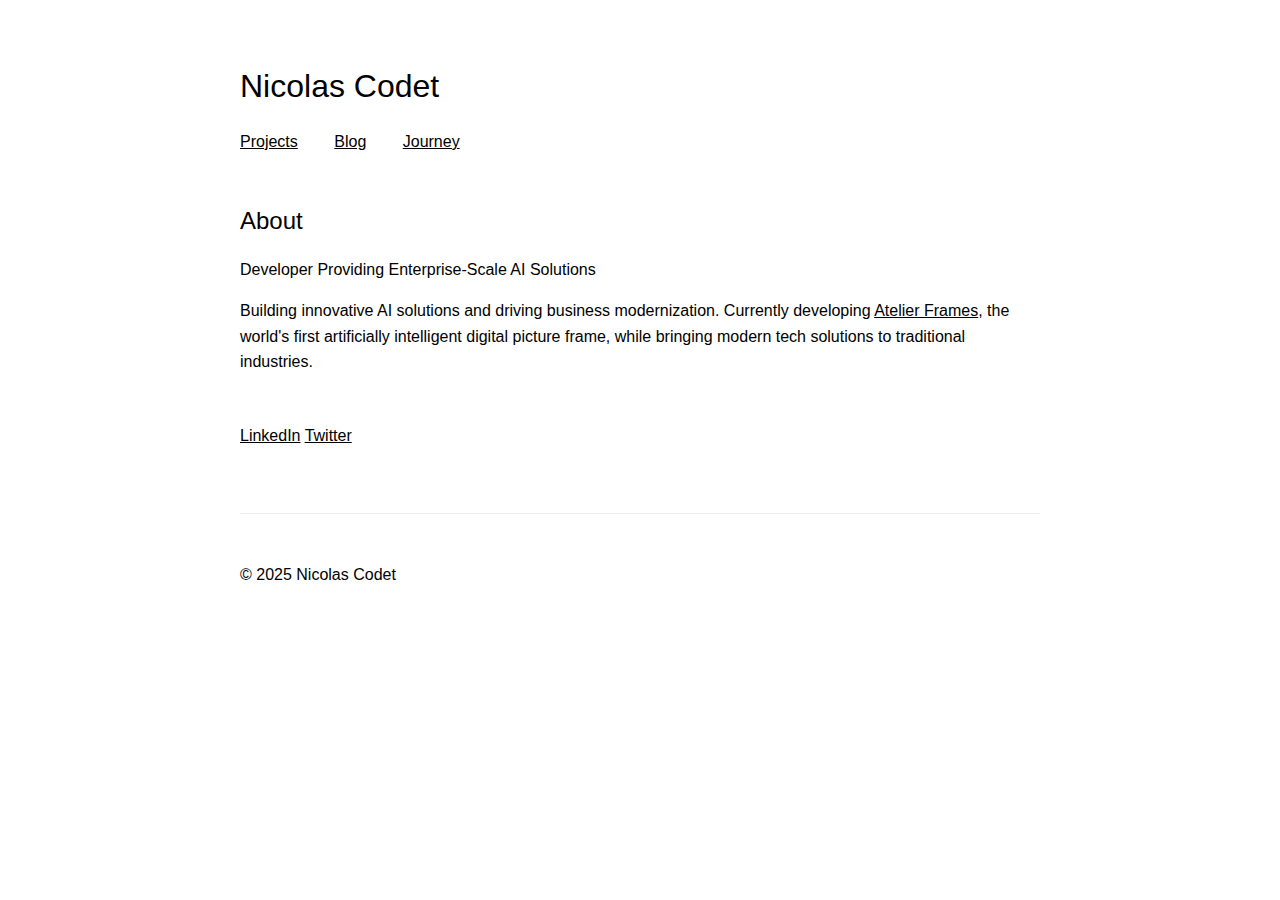
<file: index.html>
<!DOCTYPE html>
<html lang="en">
<head>
    <meta charset="UTF-8">
    <meta name="viewport" content="width=device-width, initial-scale=1.0">
    <title>Nicolas Codet</title>
    <link rel="stylesheet" href="css/style.css">
</head>
<body>
    <h1>Nicolas Codet</h1>
    <nav>
        <a href="projects.html">Projects</a>
        <a href="blog.html">Blog</a>
        <a href="journey.html">Journey</a>
    </nav>
    <section class="about">
        <h2>About</h2>
        <p>Developer Providing Enterprise-Scale AI Solutions</p>
        <p>Building innovative AI solutions and driving business modernization. Currently developing <a href="https://www.atelierframes.com">Atelier Frames</a>, the world's first artificially intelligent digital picture frame, while bringing modern tech solutions to traditional industries.</p>
    </section>
    <section>
        <a href="https://www.linkedin.com/in/nicolas-codet-613931222/">LinkedIn</a>
        <a href="https://x.com/NicolasCodet">Twitter</a>
    </section>
    <footer>
        <p>&copy; 2025 Nicolas Codet</p>
    </footer>
</body>
</html>
</file>
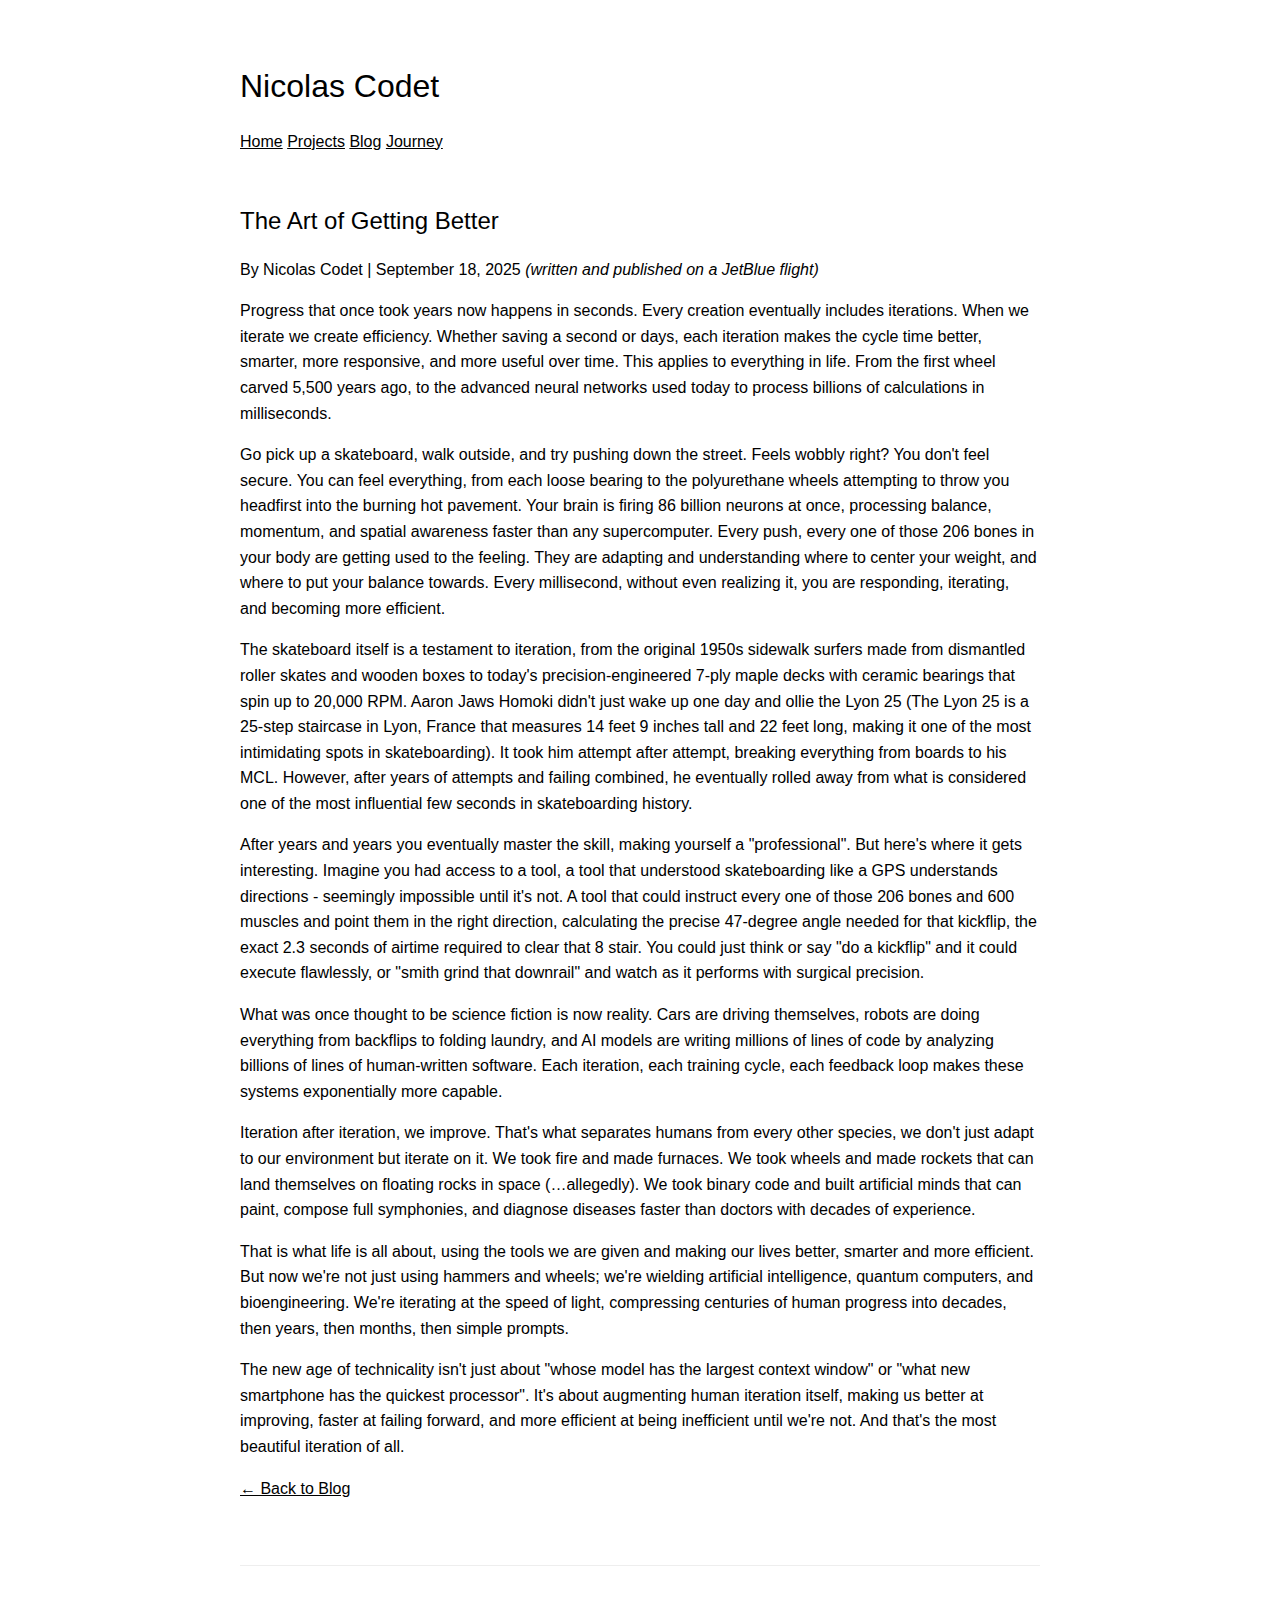
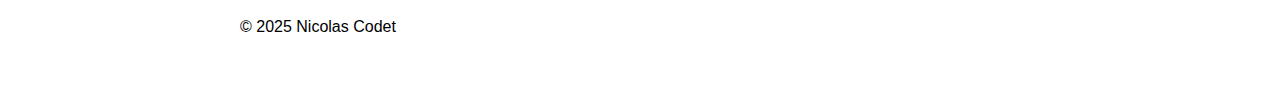
<file: blog-art-of-getting-better.html>
<!DOCTYPE html>
<html lang="en">
<head>
    <meta charset="UTF-8">
    <meta name="viewport" content="width=device-width, initial-scale=1.0">
    <title>The Art of Getting Better - Nicolas Codet</title>
    <link rel="stylesheet" href="css/style.css">
</head>
<body>
    <nav>
        <h1>Nicolas Codet</h1>
        <p>
            <a href="index.html">Home</a>
            <a href="projects.html">Projects</a>
            <a href="blog.html">Blog</a>
            <a href="journey.html">Journey</a>
        </p>
    </nav>

    <main>
        <article class="blog-post">
            <h2>The Art of Getting Better</h2>
            <div class="post-meta">
                By Nicolas Codet | September 18, 2025
                <em>(written and published on a JetBlue flight)</em>
            </div>
            
            <p>Progress that once took years now happens in seconds. Every creation eventually includes iterations. When we iterate we create efficiency. Whether saving a second or days, each iteration makes the cycle time better, smarter, more responsive, and more useful over time. This applies to everything in life. From the first wheel carved 5,500 years ago, to the advanced neural networks used today to process billions of calculations in milliseconds.</p>
            
            <p>Go pick up a skateboard, walk outside, and try pushing down the street. Feels wobbly right? You don't feel secure. You can feel everything, from each loose bearing to the polyurethane wheels attempting to throw you headfirst into the burning hot pavement. Your brain is firing 86 billion neurons at once, processing balance, momentum, and spatial awareness faster than any supercomputer. Every push, every one of those 206 bones in your body are getting used to the feeling. They are adapting and understanding where to center your weight, and where to put your balance towards. Every millisecond, without even realizing it, you are responding, iterating, and becoming more efficient.</p>
            
            <p>The skateboard itself is a testament to iteration, from the original 1950s sidewalk surfers made from dismantled roller skates and wooden boxes to today's precision-engineered 7-ply maple decks with ceramic bearings that spin up to 20,000 RPM. Aaron Jaws Homoki didn't just wake up one day and ollie the Lyon 25 (The Lyon 25 is a 25-step staircase in Lyon, France that measures 14 feet 9 inches tall and 22 feet long, making it one of the most intimidating spots in skateboarding). It took him attempt after attempt, breaking everything from boards to his MCL. However, after years of attempts and failing combined, he eventually rolled away from what is considered one of the most influential few seconds in skateboarding history.</p>
            
            <p>After years and years you eventually master the skill, making yourself a "professional". But here's where it gets interesting. Imagine you had access to a tool, a tool that understood skateboarding like a GPS understands directions - seemingly impossible until it's not. A tool that could instruct every one of those 206 bones and 600 muscles and point them in the right direction, calculating the precise 47-degree angle needed for that kickflip, the exact 2.3 seconds of airtime required to clear that 8 stair. You could just think or say "do a kickflip" and it could execute flawlessly, or "smith grind that downrail" and watch as it performs with surgical precision.</p>
            
            <p>What was once thought to be science fiction is now reality. Cars are driving themselves, robots are doing everything from backflips to folding laundry, and AI models are writing millions of lines of code by analyzing billions of lines of human-written software. Each iteration, each training cycle, each feedback loop makes these systems exponentially more capable.</p>
            
            <p>Iteration after iteration, we improve. That's what separates humans from every other species, we don't just adapt to our environment but iterate on it. We took fire and made furnaces. We took wheels and made rockets that can land themselves on floating rocks in space (…allegedly). We took binary code and built artificial minds that can paint, compose full symphonies, and diagnose diseases faster than doctors with decades of experience.</p>
            
            <p>That is what life is all about, using the tools we are given and making our lives better, smarter and more efficient. But now we're not just using hammers and wheels; we're wielding artificial intelligence, quantum computers, and bioengineering. We're iterating at the speed of light, compressing centuries of human progress into decades, then years, then months, then simple prompts.</p>
            
            <p>The new age of technicality isn't just about "whose model has the largest context window" or "what new smartphone has the quickest processor". It's about augmenting human iteration itself, making us better at improving, faster at failing forward, and more efficient at being inefficient until we're not. And that's the most beautiful iteration of all.</p>
            
            <div class="post-navigation">
                <a href="blog.html">← Back to Blog</a>
            </div>
        </article>
    </main>

    <footer>
        <p>&copy; 2025 Nicolas Codet</p>
    </footer>
</body>
</html>
</file>
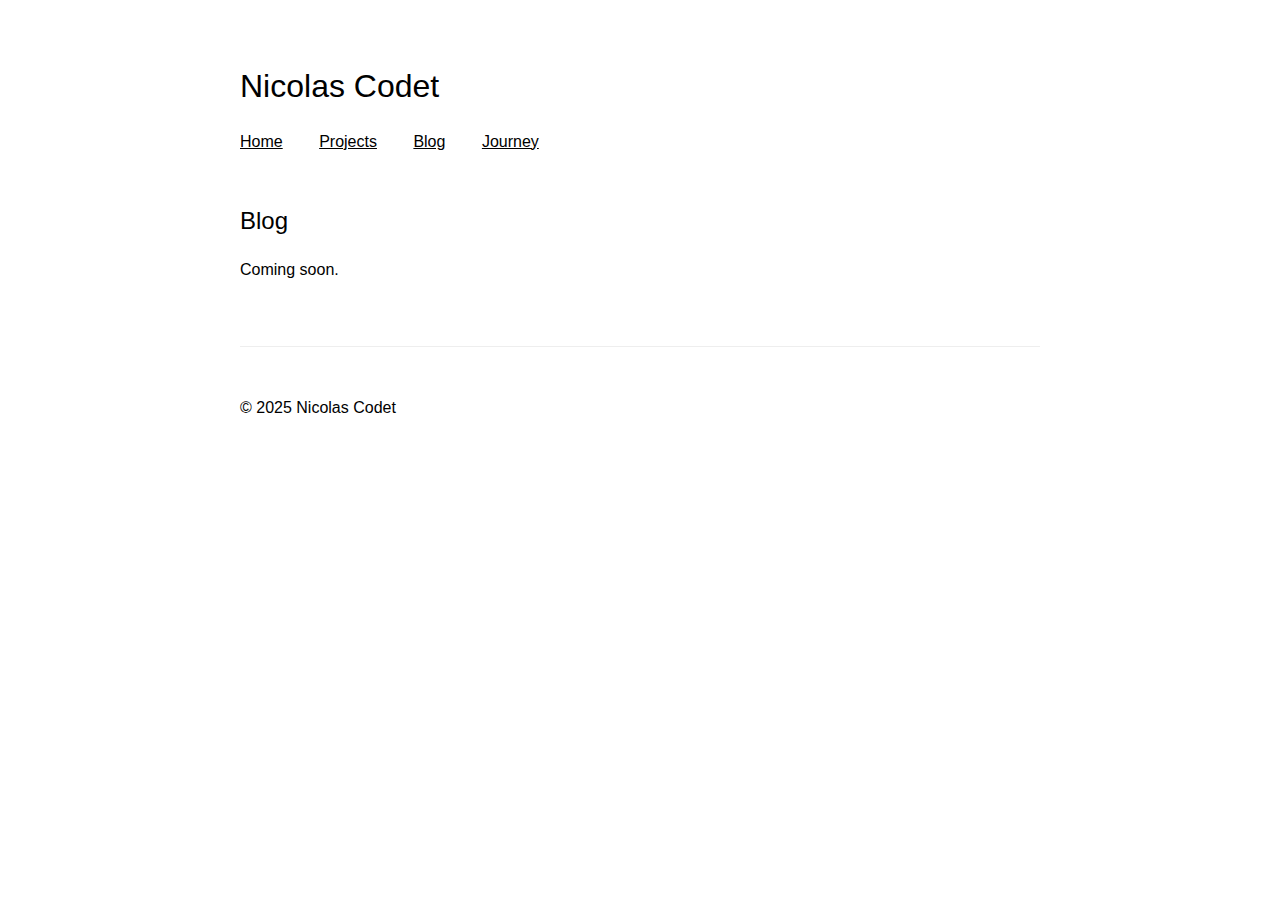
<file: blog.html>
<!DOCTYPE html>
<html lang="en">
<head>
    <meta charset="UTF-8">
    <meta name="viewport" content="width=device-width, initial-scale=1.0">
    <title>Blog - Nicolas Codet</title>
    <link rel="stylesheet" href="css/style.css">
</head>
<body>
    <h1>Nicolas Codet</h1>
    
    <nav>
        <a href="index.html">Home</a>
        <a href="projects.html">Projects</a>
        <a href="blog.html">Blog</a>
        <a href="journey.html">Journey</a>
    </nav>

    <section>
        <h2>Blog</h2>
        <p>Coming soon.</p>
    </section>

    <footer>
        <p>&copy; 2025 Nicolas Codet</p>
    </footer>
</body>
</html>
</file>
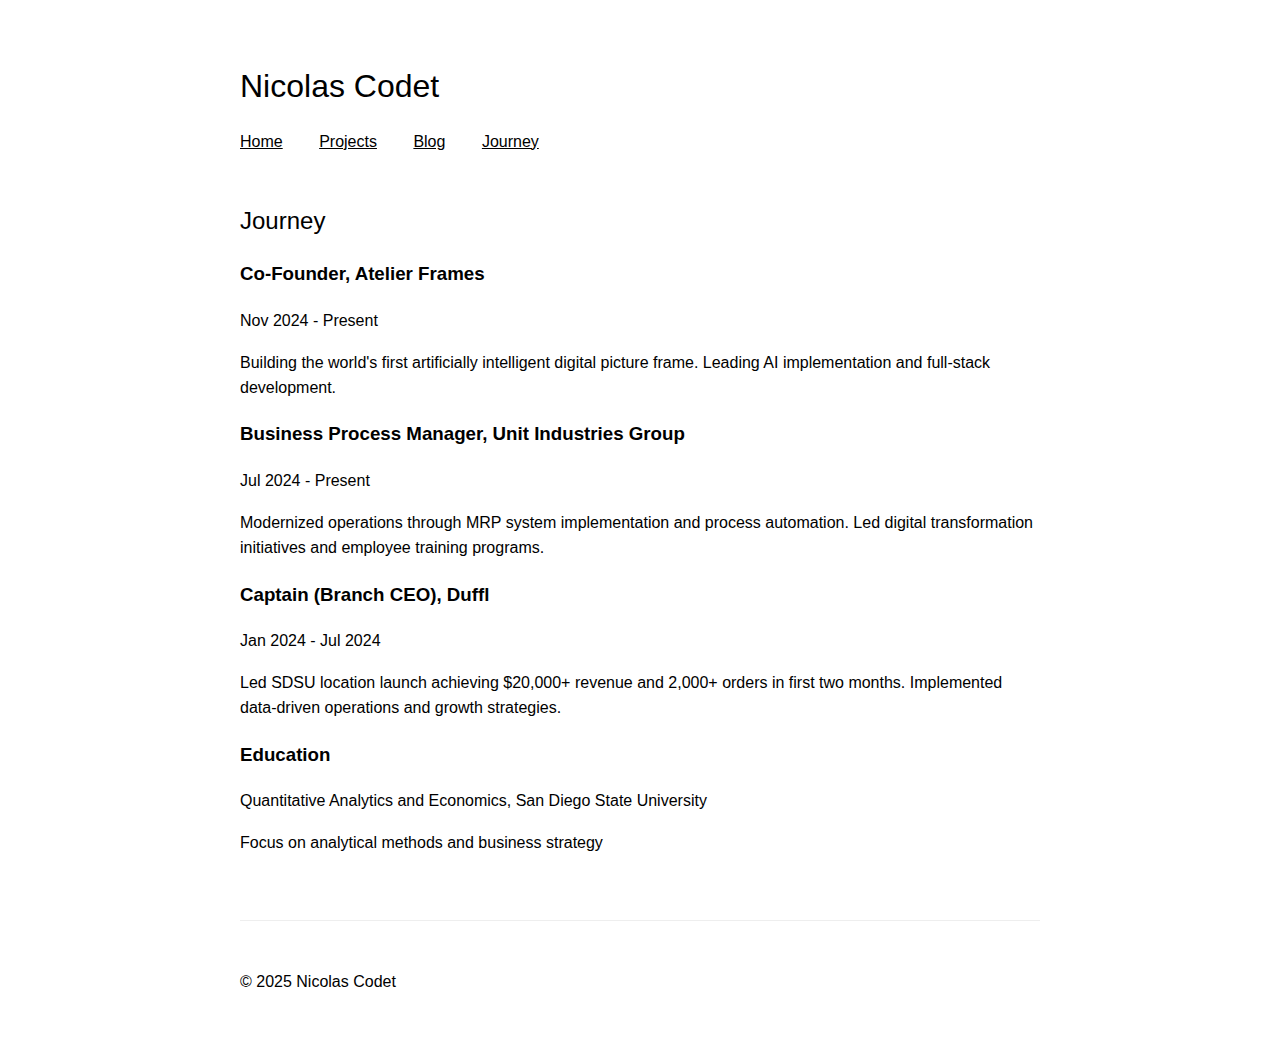
<file: journey.html>
<!DOCTYPE html>
<html lang="en">
<head>
    <meta charset="UTF-8">
    <meta name="viewport" content="width=device-width, initial-scale=1.0">
    <title>Journey - Nicolas Codet</title>
    <link rel="stylesheet" href="css/style.css">
</head>
<body>
    <h1>Nicolas Codet</h1>
    
    <nav>
        <a href="index.html">Home</a>
        <a href="projects.html">Projects</a>
        <a href="blog.html">Blog</a>
        <a href="journey.html">Journey</a>
    </nav>

    <section>
        <h2>Journey</h2>

        <article>
            <h3>Co-Founder, Atelier Frames</h3>
            <p>Nov 2024 - Present</p>
            <p>Building the world's first artificially intelligent digital picture frame. Leading AI implementation and full-stack development.</p>
        </article>

        <article>
            <h3>Business Process Manager, Unit Industries Group</h3>
            <p>Jul 2024 - Present</p>
            <p>Modernized operations through MRP system implementation and process automation. Led digital transformation initiatives and employee training programs.</p>
        </article>

        <article>
            <h3>Captain (Branch CEO), Duffl</h3>
            <p>Jan 2024 - Jul 2024</p>
            <p>Led SDSU location launch achieving $20,000+ revenue and 2,000+ orders in first two months. Implemented data-driven operations and growth strategies.</p>
        </article>

        <article>
            <h3>Education</h3>
            <p>Quantitative Analytics and Economics, San Diego State University</p>
            <p>Focus on analytical methods and business strategy</p>
        </article>
    </section>

    <footer>
        <p>&copy; 2025 Nicolas Codet</p>
    </footer>
</body>
</html>
</file>
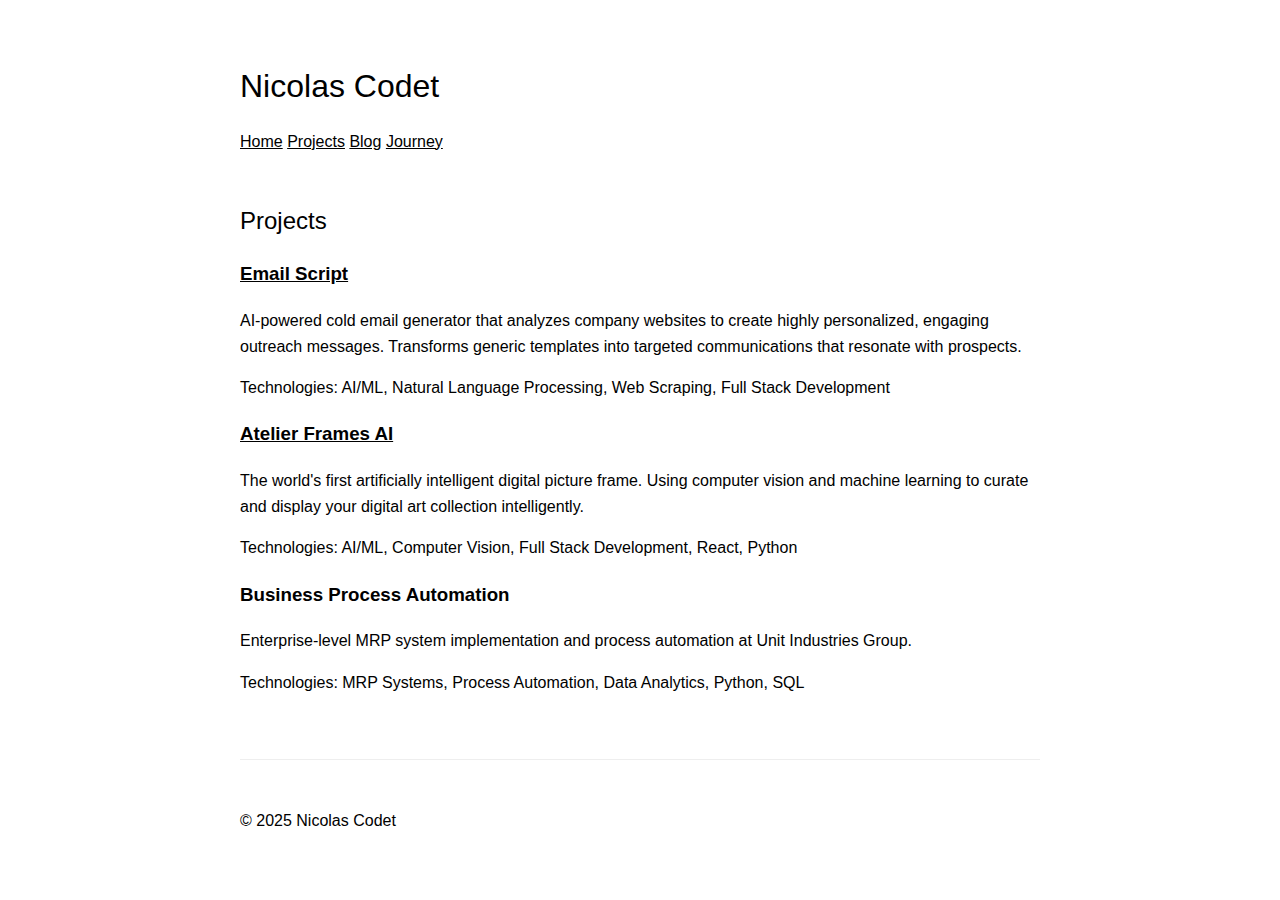
<file: projects.html>
<!DOCTYPE html>
<html lang="en">
<head>
    <meta charset="UTF-8">
    <meta name="viewport" content="width=device-width, initial-scale=1.0">
    <title>Projects - Nicolas Codet</title>
    <link rel="stylesheet" href="css/style.css">
</head>
<body>
    <nav>
        <h1>Nicolas Codet</h1>
        <p>
            <a href="index.html">Home</a>
            <a href="projects.html">Projects</a>
            <a href="blog.html">Blog</a>
            <a href="journey.html">Journey</a>
        </p>
    </nav>

    <main>
        <h2>Projects</h2>

        <article class="project">
            <h3><a href="https://emailscriptfrontend.vercel.app">Email Script</a></h3>
            <p>AI-powered cold email generator that analyzes company websites to create highly personalized, engaging outreach messages. Transforms generic templates into targeted communications that resonate with prospects.</p>
            <p>Technologies: AI/ML, Natural Language Processing, Web Scraping, Full Stack Development</p>
        </article>

        <article class="project">
            <h3><a href="https://www.atelierframes.com">Atelier Frames AI</a></h3>
            <p>The world's first artificially intelligent digital picture frame. Using computer vision and machine learning to curate and display your digital art collection intelligently.</p>
            <p>Technologies: AI/ML, Computer Vision, Full Stack Development, React, Python</p>
        </article>

        <article class="project">
            <h3>Business Process Automation</h3>
            <p>Enterprise-level MRP system implementation and process automation at Unit Industries Group.</p>
            <p>Technologies: MRP Systems, Process Automation, Data Analytics, Python, SQL</p>
        </article>
    </main>

    <footer>
        <p>&copy; 2025 Nicolas Codet</p>
    </footer>
</body>
</html>
</file>
<file: css/style.css>
/* Base styles */
body {
    font-family: -apple-system, BlinkMacSystemFont, 'Segoe UI', Roboto, Oxygen, Ubuntu, Cantarell, sans-serif;
    line-height: 1.6;
    max-width: 800px;
    margin: 0 auto;
    padding: 40px 20px;
}

/* Typography */
h1 {
    font-size: 2rem;
    font-weight: normal;
    margin-bottom: 1rem;
}

h2 {
    font-size: 1.5rem;
    font-weight: normal;
    margin: 2rem 0 1rem;
}

p {
    margin-bottom: 1rem;
}

/* Links */
a {
    color: inherit;
    text-decoration: underline;
}

nav a {
    margin-right: 2rem;
}

p a {
    margin: 0;
    white-space: nowrap;
}

/* Navigation */
nav {
    margin: 1rem 0 3rem;
}

/* Sections */
section {
    margin: 2rem 0;
}

.about {
    margin: 3rem 0;
}

/* Footer */
footer {
    margin-top: 4rem;
    padding-top: 2rem;
    border-top: 1px solid #eee;
}

/* Mobile */
@media (max-width: 600px) {
    body {
        padding: 20px;
    }
    
    nav a {
        display: block;
        margin: 0.5rem 0;
    }
}
</file>
